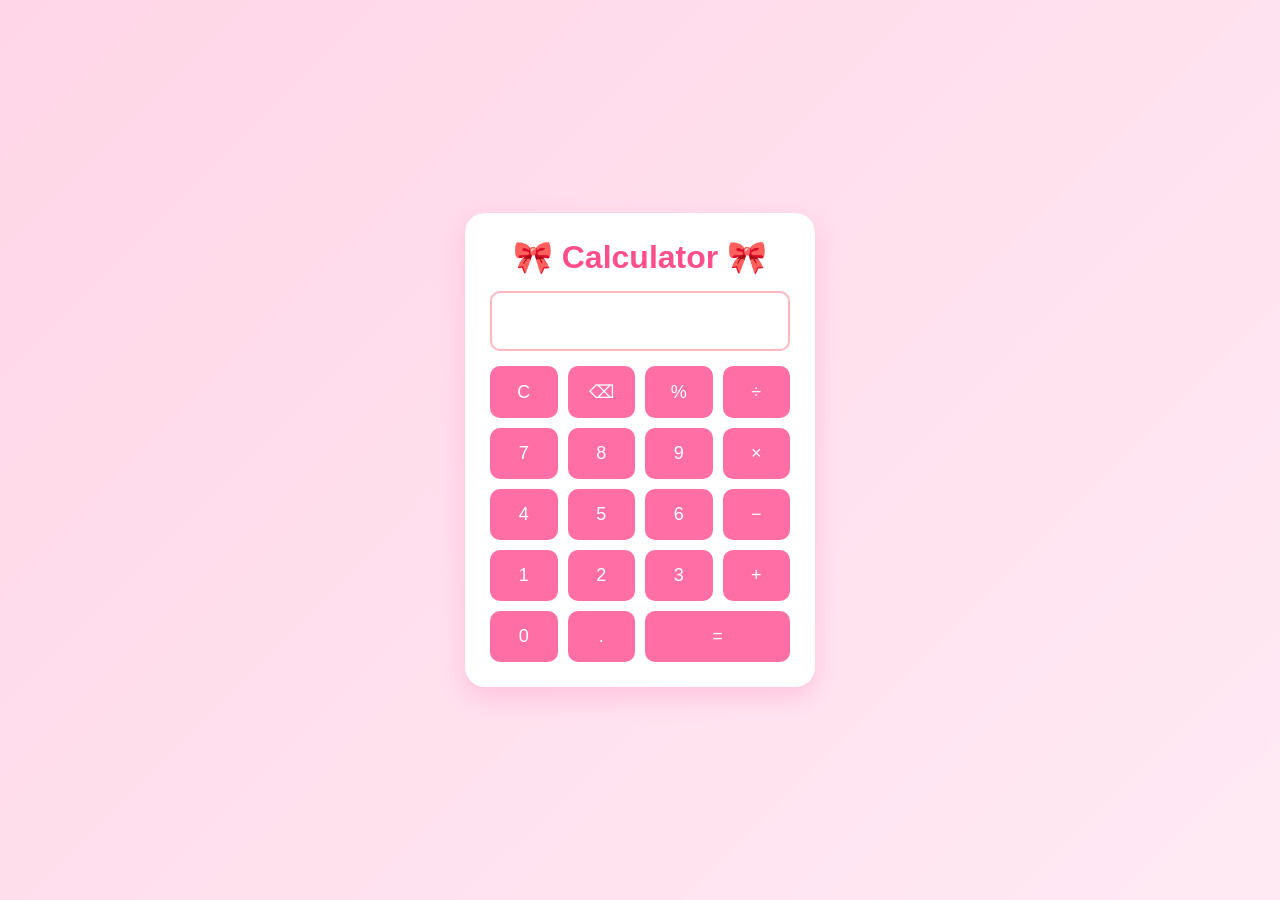
<file: calculator/index.html>
<!DOCTYPE html>
<html lang="en">
<head>
    <meta charset="UTF-8">
    <meta name="viewport" content="width=device-width, initial-scale=1.0">
    <title>Pink Calculator</title>
    <link rel="stylesheet" href="style.css">
</head>
<body>

<div class="calculator">
    <h1>🎀 Calculator 🎀</h1>

    <input type="text" id="display" readonly>

    <div class="buttons">
        <button onclick="clearDisplay()">C</button>
        <button onclick="deleteLast()">⌫</button>
        <button onclick="appendValue('%')">%</button>
        <button onclick="appendValue('/')">÷</button>

        <button onclick="appendValue('7')">7</button>
        <button onclick="appendValue('8')">8</button>
        <button onclick="appendValue('9')">9</button>
        <button onclick="appendValue('*')">×</button>

        <button onclick="appendValue('4')">4</button>
        <button onclick="appendValue('5')">5</button>
        <button onclick="appendValue('6')">6</button>
        <button onclick="appendValue('-')">−</button>

        <button onclick="appendValue('1')">1</button>
        <button onclick="appendValue('2')">2</button>
        <button onclick="appendValue('3')">3</button>
        <button onclick="appendValue('+')">+</button>

        <button onclick="appendValue('0')">0</button>
        <button onclick="appendValue('.')">.</button>
        <button onclick="calculate()">=</button>
    </div>

</div>

<script src="script.js"></script>

</body>
</html>
</file>
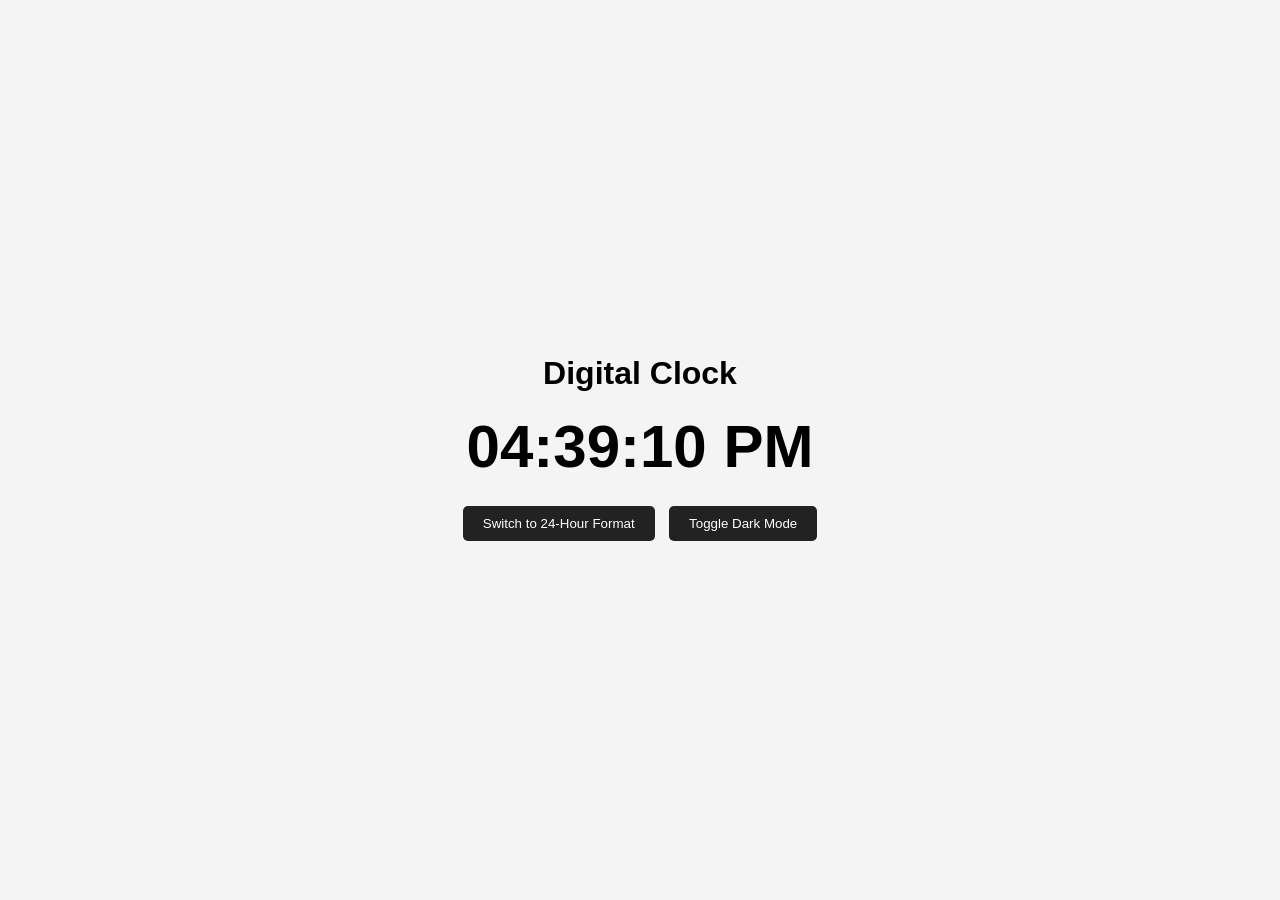
<file: digital clock/index.html>
<!DOCTYPE html>
<html lang="en">
<head>
    <meta charset="UTF-8">
    <meta name="viewport" content="width=device-width, initial-scale=1.0">
    <title>Digital Clock</title>
    <link rel="stylesheet" href="style.css">
</head>
<body>

    <div class="container">
        <h1>Digital Clock</h1>

        <div id="clock">00:00:00</div>

        <button id="toggleBtn">
            Switch to 24-Hour Format
        </button>

        <button id="darkModeBtn">
            Toggle Dark Mode
        </button>
    </div>

    <script src="script.js"></script>

</body>
</html>
</file>
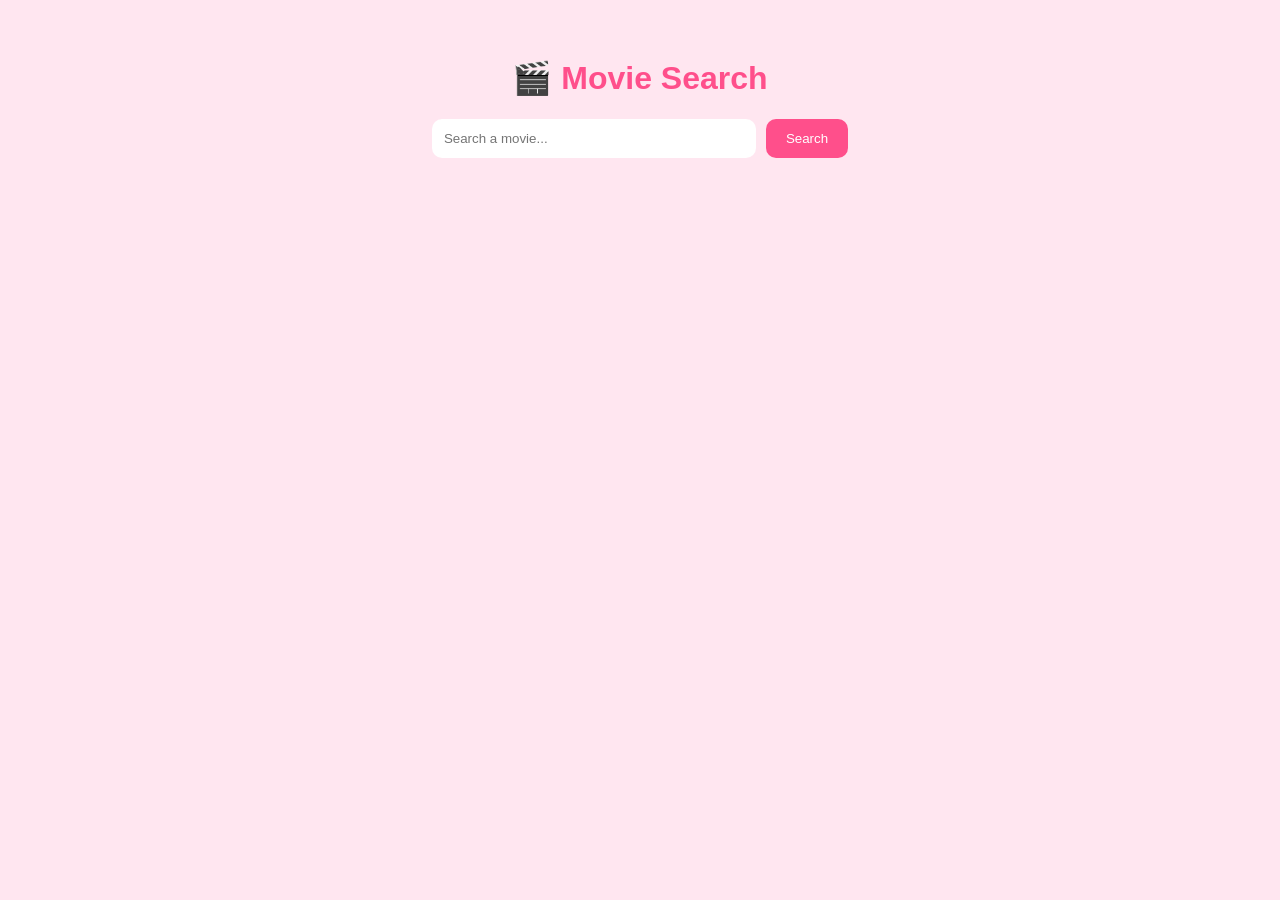
<file: movie search/index.html>
<!DOCTYPE html>
<html>
<head>
    <title>Movie Search App</title>
    <link rel="stylesheet" href="style.css">
</head>
<body>

<div class="container">
    <h1>🎬 Movie Search</h1>

    <div class="search-box">
        <input type="text" id="searchInput" placeholder="Search a movie...">
        <button onclick="searchMovie()">Search</button>
    </div>

    <div id="movieContainer"></div>
</div>

<script src="script.js"></script>
</body>
</html>
</file>
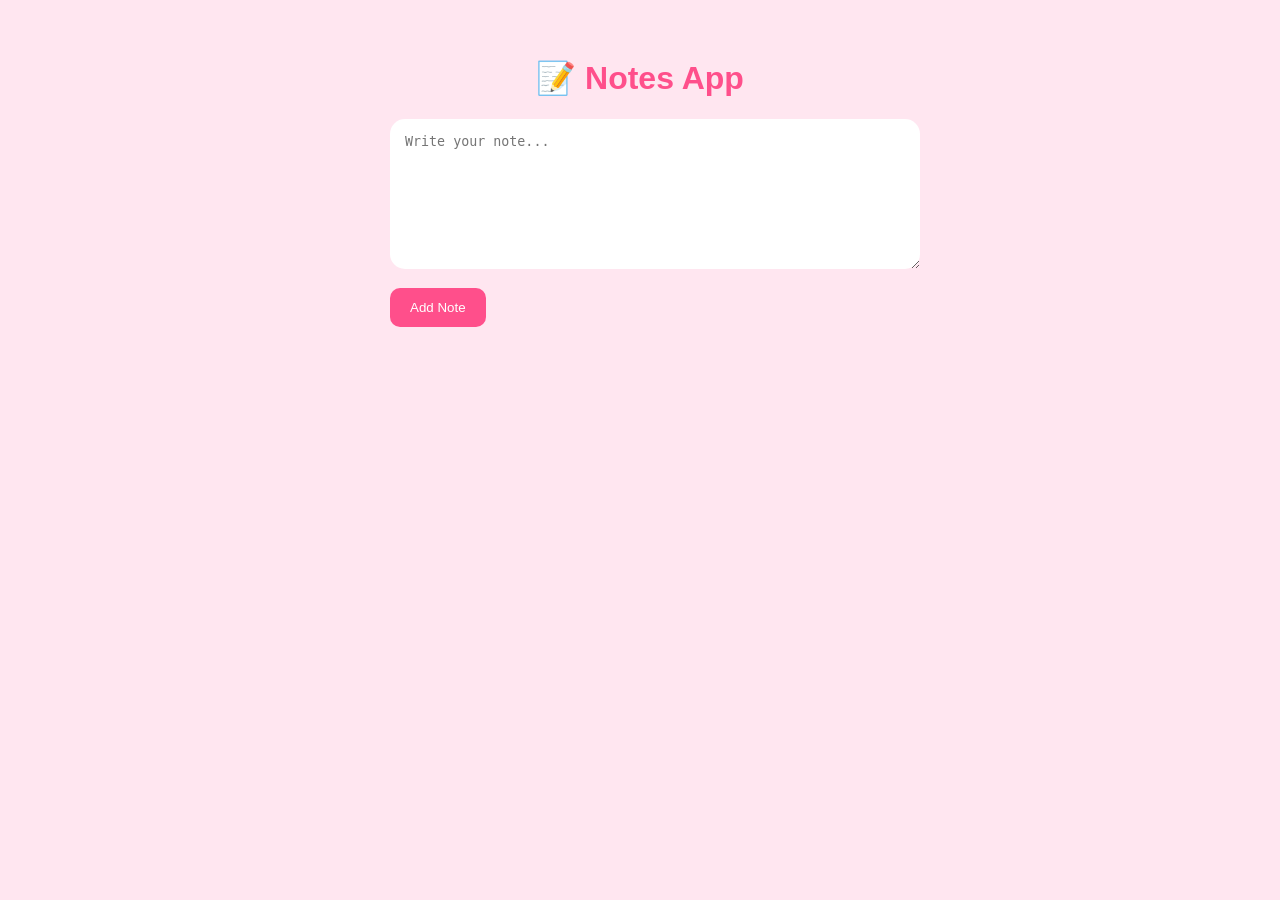
<file: notes app/index.html>
<!DOCTYPE html>
<html>
<head>
    <title>Notes App</title>
    <link rel="stylesheet" href="style.css">
</head>
<body>

<div class="container">
    <h1>📝 Notes App</h1>

    <textarea
        id="noteInput"
        placeholder="Write your note..."
    ></textarea>

    <button onclick="addNote()">Add Note</button>

    <div id="notesContainer"></div>
</div>

<script src="script.js"></script>

</body>
</html>
</file>
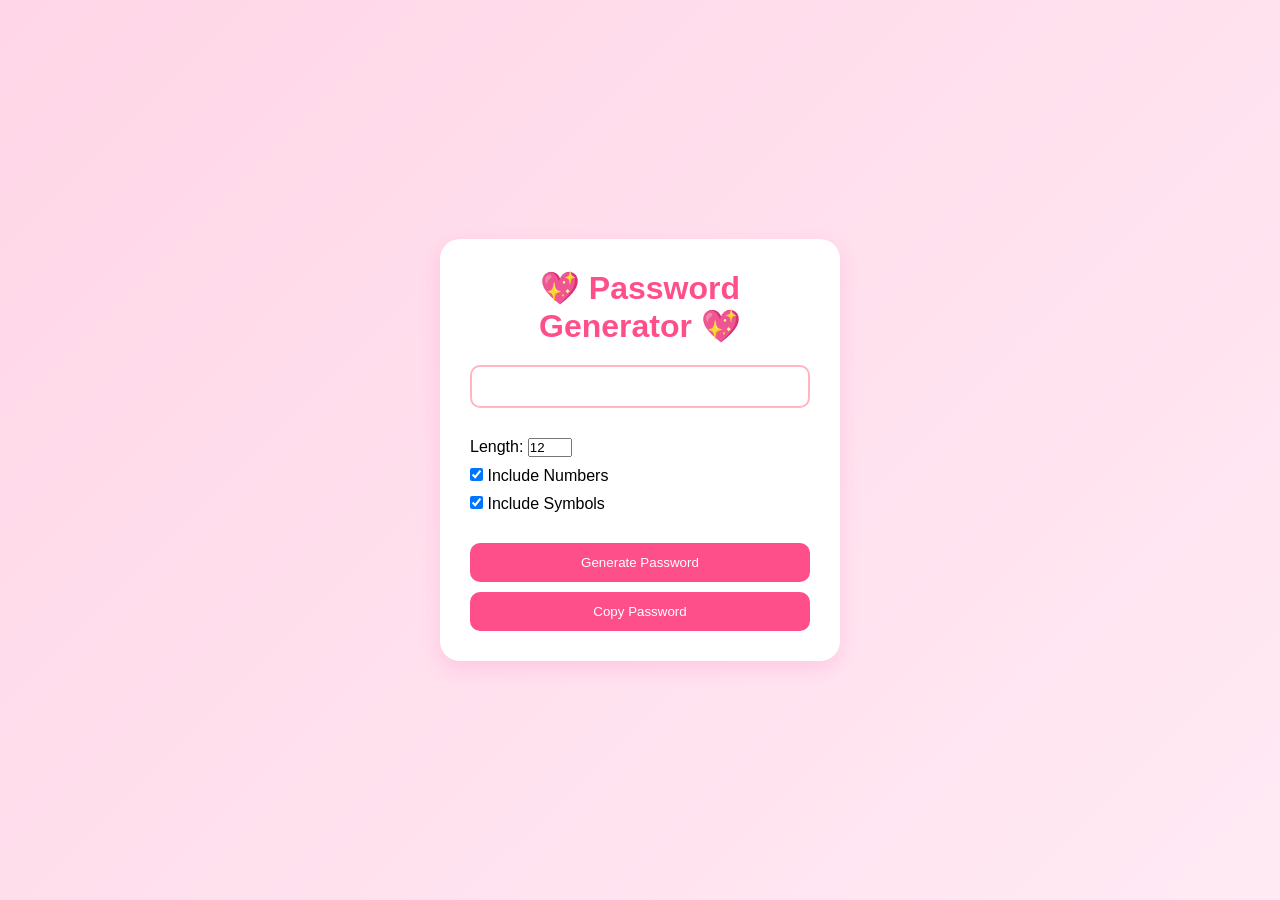
<file: password generator/index.html>
<!DOCTYPE html>
<html>
<head>
    <title>Password Generator</title>
    <link rel="stylesheet" href="style.css">
</head>
<body>

<div class="container">
    <h1>💖 Password Generator 💖</h1>

    <input type="text" id="password" readonly>

    <div class="options">
        <label>
            Length:
            <input type="number" id="length" min="4" max="30" value="12">
        </label>

        <label>
            <input type="checkbox" id="numbers" checked>
            Include Numbers
        </label>

        <label>
            <input type="checkbox" id="symbols" checked>
            Include Symbols
        </label>
    </div>

    <button onclick="generatePassword()">
        Generate Password
    </button>

    <button onclick="copyPassword()">
        Copy Password
    </button>
</div>

<script src="script.js"></script>

</body>
</html>
</file>
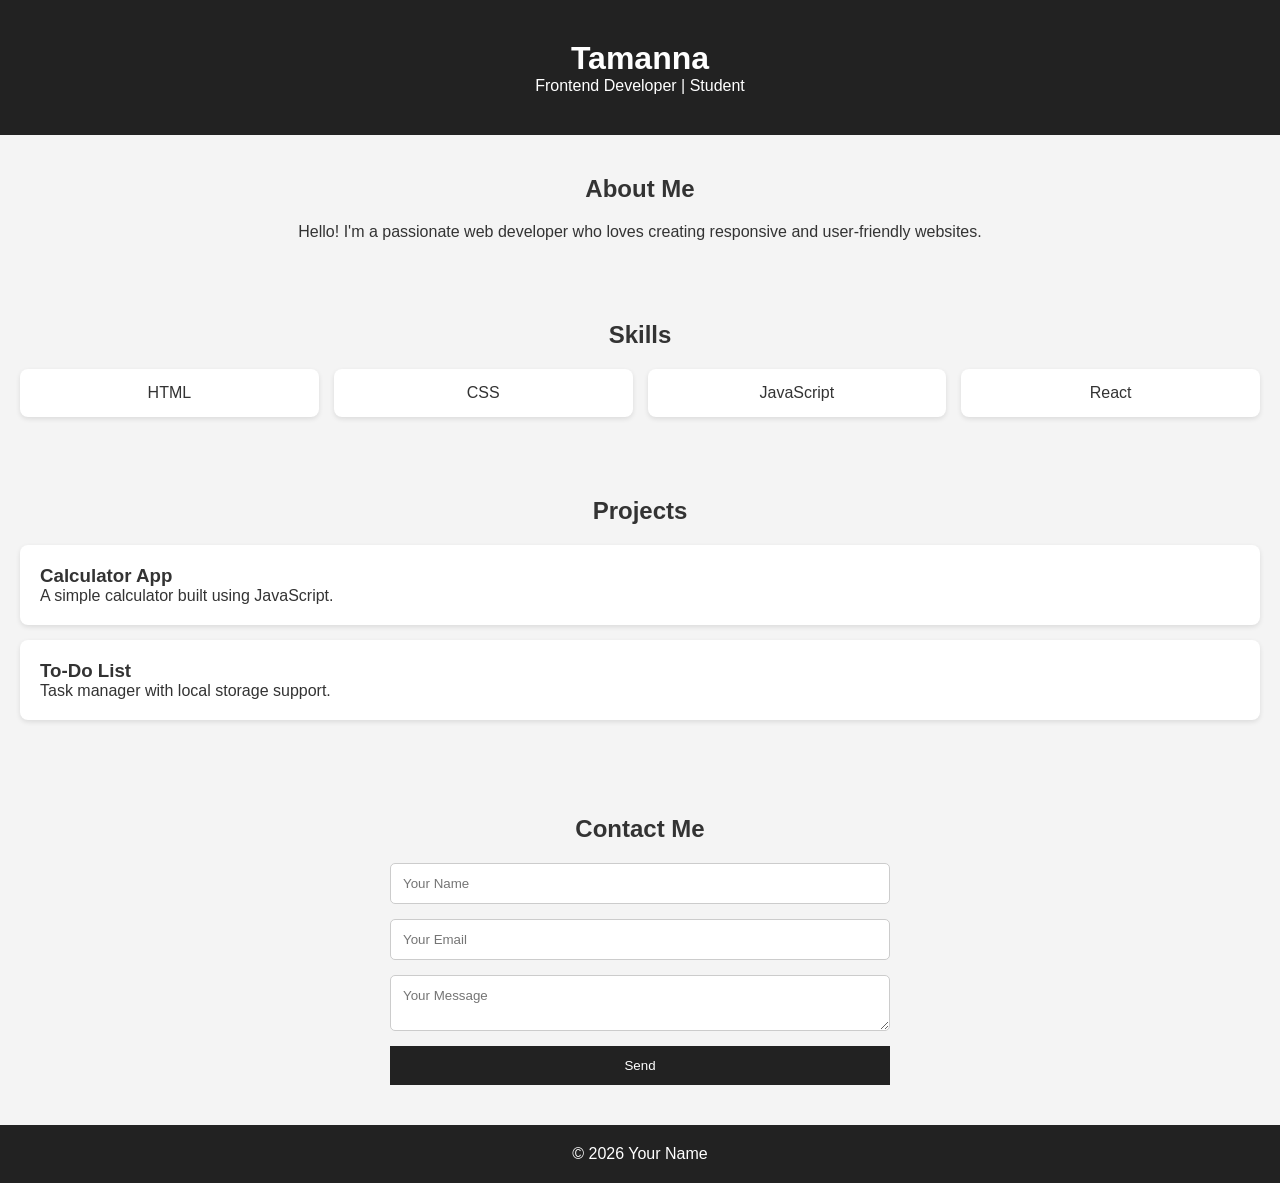
<file: portfolio/index.html>
<!DOCTYPE html>
<html lang="en">
<head>
    <meta charset="UTF-8">
    <meta name="viewport" content="width=device-width, initial-scale=1.0">
    <title>My Portfolio</title>
    <link rel="stylesheet" href="style.css">
</head>
<body>

    <header>
        <h1>Tamanna</h1>
        <p>Frontend Developer | Student</p>
    </header>

    <section id="about">
        <h2>About Me</h2>
        <p>
            Hello! I'm a passionate web developer who loves creating
            responsive and user-friendly websites.
        </p>
    </section>

    <section id="skills">
        <h2>Skills</h2>

        <div class="skills-container">
            <div class="skill">HTML</div>
            <div class="skill">CSS</div>
            <div class="skill">JavaScript</div>
            <div class="skill">React</div>
        </div>
    </section>

    <section id="projects">
        <h2>Projects</h2>

        <div class="project-card">
            <h3>Calculator App</h3>
            <p>A simple calculator built using JavaScript.</p>
        </div>

        <div class="project-card">
            <h3>To-Do List</h3>
            <p>Task manager with local storage support.</p>
        </div>
    </section>

    <section id="contact">
        <h2>Contact Me</h2>

        <form id="contactForm">
            <input type="text" placeholder="Your Name" required>

            <input type="email" placeholder="Your Email" required>

            <textarea placeholder="Your Message" required></textarea>

            <button type="submit">Send</button>
        </form>
    </section>

    <footer>
        <p>© 2026 Your Name</p>
    </footer>

    <script src="script.js"></script>
</body>
</html>
</file>
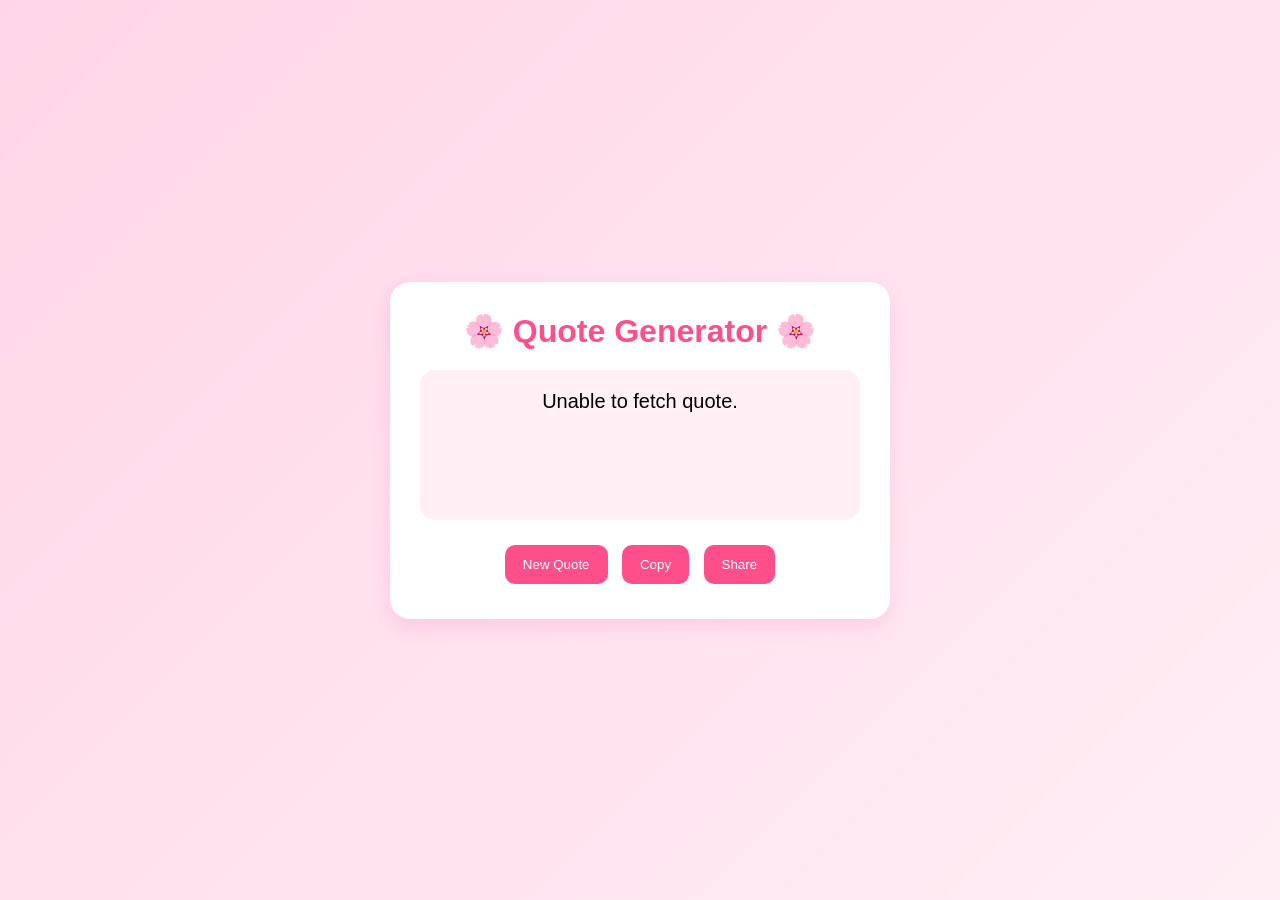
<file: quote generator/index.html>
<!DOCTYPE html>
<html lang="en">
<head>
    <meta charset="UTF-8">
    <meta name="viewport" content="width=device-width, initial-scale=1.0">
    <title>Quote Generator</title>
    <link rel="stylesheet" href="style.css">
</head>
<body>

<div class="container">
    <h1>🌸 Quote Generator 🌸</h1>

    <div class="quote-box">
        <p id="quote">Click the button to get a quote.</p>
        <h3 id="author"></h3>
    </div>

    <div class="buttons">
        <button onclick="getQuote()">New Quote</button>
        <button onclick="copyQuote()">Copy</button>
        <button onclick="shareQuote()">Share</button>
    </div>
</div>

<script src="script.js"></script>
</body>
</html>
</file>
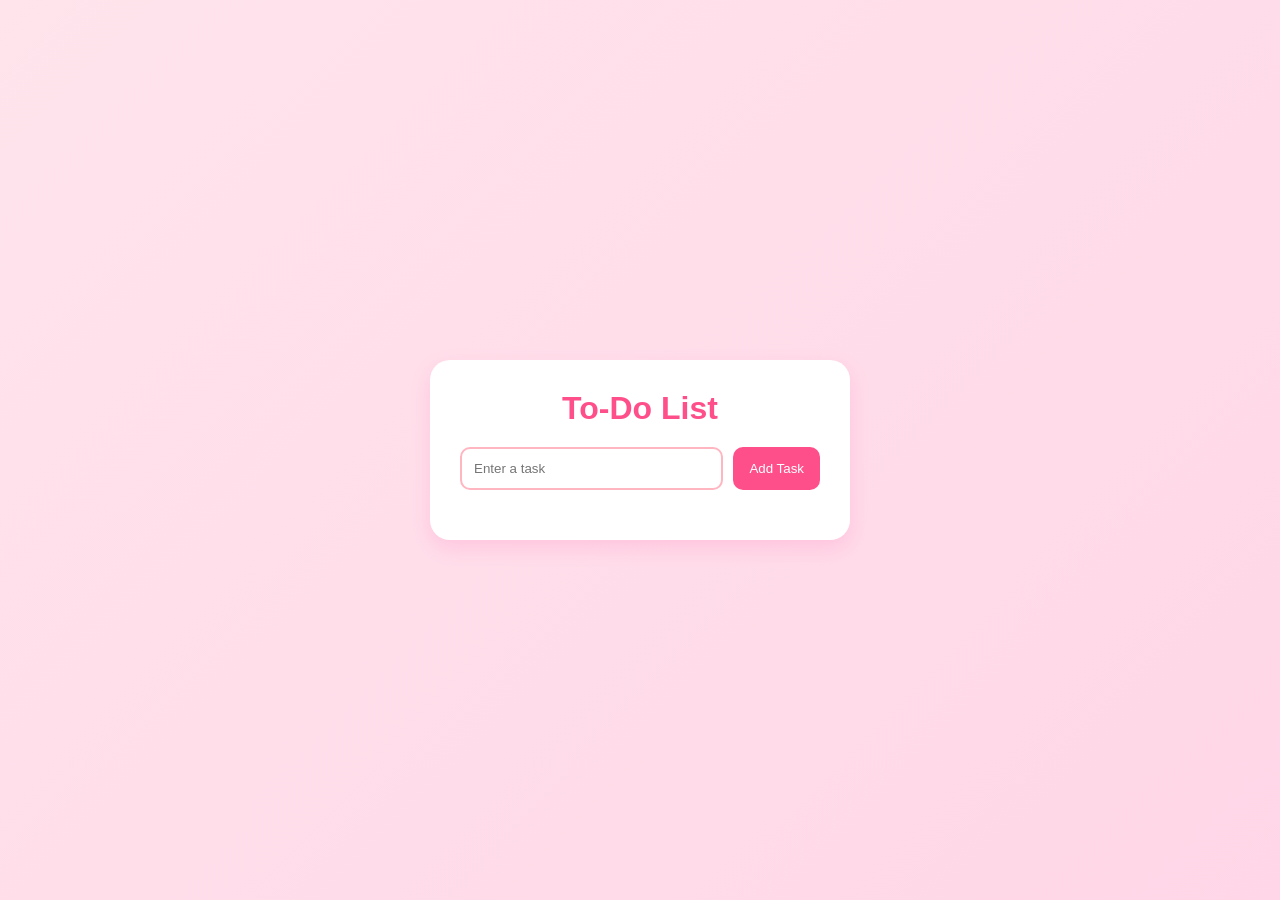
<file: to-do-list app/index.html>
<!DOCTYPE html>
<html lang="en">
<head>
    <meta charset="UTF-8">
    <meta name="viewport" content="width=device-width, initial-scale=1.0">
    <title>To-Do List</title>
    <link rel="stylesheet" href="style.css">
</head>
<body>

    <div class="container">
        <h1>To-Do List</h1>

        <div class="input-section">
            <input type="text" id="taskInput" placeholder="Enter a task">
            <button id="addBtn">Add Task</button>
        </div>

        <ul id="taskList"></ul>
    </div>

    <script src="script.js"></script>

</body>
</html>
</file>
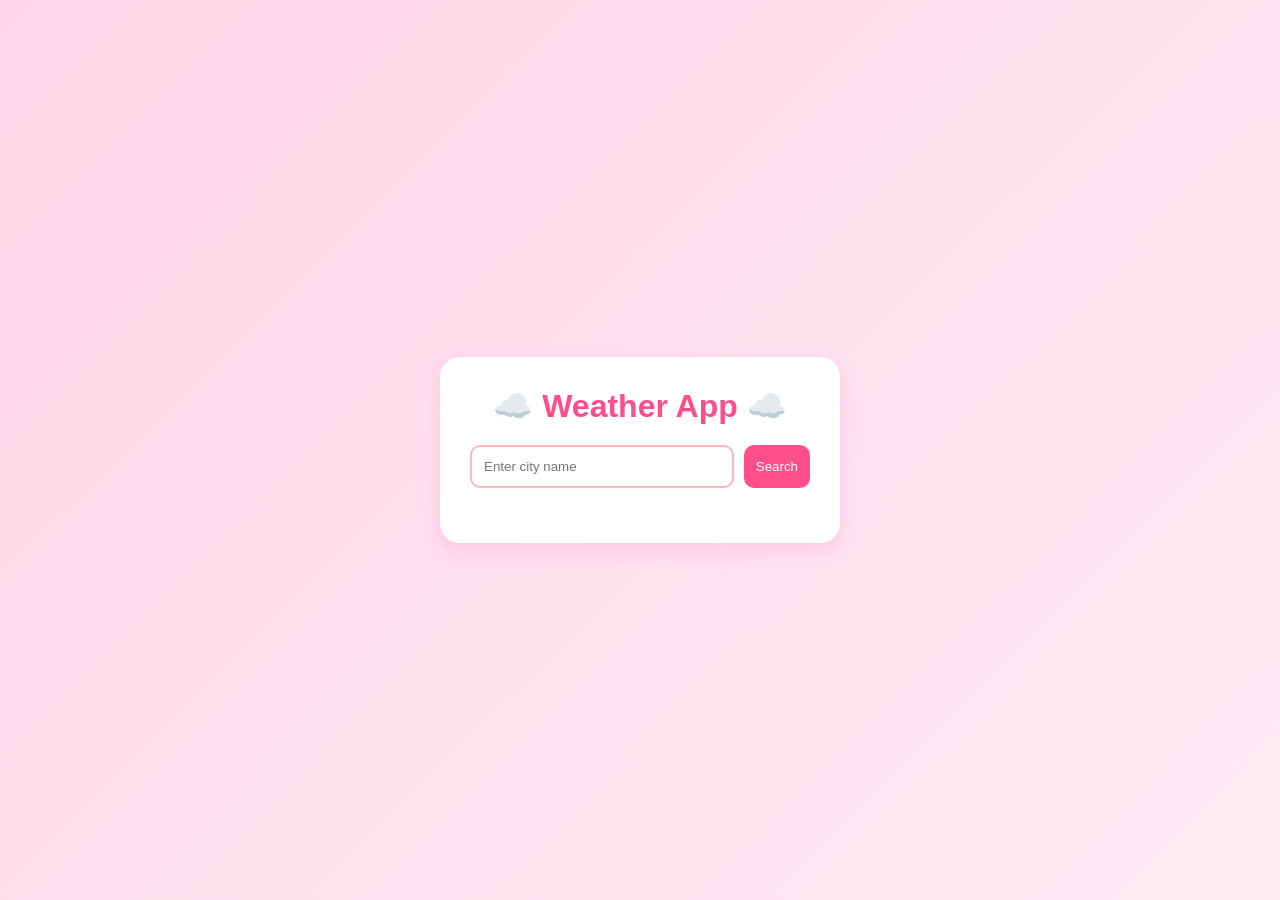
<file: weather app/index.html>
<!DOCTYPE html>
<html lang="en">
<head>
<meta charset="UTF-8">
<meta name="viewport" content="width=device-width, initial-scale=1.0">
<title>Weather App</title>
<link rel="stylesheet" href="style.css">
</head>
<body>

<div class="container">
    <h1>☁️ Weather App ☁️</h1>

    <div class="search-box">
        <input type="text" id="cityInput" placeholder="Enter city name">
        <button onclick="getWeather()">Search</button>
    </div>

    <div id="weatherResult"></div>
</div>

<script src="script.js"></script>
</body>
</html>
</file>
<file: calculator/style.css>
*{
    margin:0;
    padding:0;
    box-sizing:border-box;
    font-family:'Poppins',sans-serif;
}

body{
    height:100vh;
    display:flex;
    justify-content:center;
    align-items:center;
    background:linear-gradient(135deg,#ffd6e7,#ffeaf4);
}

.calculator{
    background:white;
    padding:25px;
    border-radius:20px;
    box-shadow:0 10px 25px rgba(255,105,180,0.25);
    width:350px;
}

h1{
    text-align:center;
    color:#ff4f8b;
    margin-bottom:15px;
}

#display{
    width:100%;
    height:60px;
    font-size:24px;
    text-align:right;
    padding:10px;
    border:2px solid #ffb6c1;
    border-radius:10px;
    margin-bottom:15px;
}

.buttons{
    display:grid;
    grid-template-columns:repeat(4,1fr);
    gap:10px;
}

button{
    padding:15px;
    border:none;
    border-radius:10px;
    background:#ff6fa5;
    color:white;
    font-size:18px;
    cursor:pointer;
}

button:hover{
    background:#ff4f8b;
}

button:last-child{
    grid-column:span 2;
}
</file>
<file: digital clock/style.css>
*{
    margin:0;
    padding:0;
    box-sizing:border-box;
    font-family:Arial, sans-serif;
}

body{
    display:flex;
    justify-content:center;
    align-items:center;
    height:100vh;
    background:#f4f4f4;
    transition:0.3s;
}

.container{
    text-align:center;
}

h1{
    margin-bottom:20px;
}

#clock{
    font-size:60px;
    font-weight:bold;
    margin-bottom:20px;
}

button{
    padding:10px 20px;
    margin:5px;
    border:none;
    background:#222;
    color:white;
    cursor:pointer;
    border-radius:5px;
}

button:hover{
    opacity:0.8;
}

.dark{
    background:#121212;
    color:white;
}
</file>
<file: movie search/style.css>
body{
    font-family:Poppins,sans-serif;
    background:#ffe6f0;
    padding:30px;
}

.container{
    max-width:1000px;
    margin:auto;
}

h1{
    text-align:center;
    color:#ff4f8b;
}

.search-box{
    display:flex;
    justify-content:center;
    gap:10px;
    margin:20px 0;
}

input{
    padding:12px;
    width:300px;
    border:none;
    border-radius:10px;
}

button{
    padding:12px 20px;
    border:none;
    background:#ff4f8b;
    color:white;
    border-radius:10px;
    cursor:pointer;
}

#movieContainer{
    display:grid;
    grid-template-columns:repeat(auto-fit,minmax(220px,1fr));
    gap:20px;
}

.movie-card{
    background:white;
    padding:15px;
    border-radius:15px;
    text-align:center;
    box-shadow:0 5px 10px rgba(0,0,0,0.1);
}

.movie-card img{
    width:100%;
    border-radius:10px;
}
</file>
<file: notes app/style.css>
body{
    font-family: Poppins, sans-serif;
    background:#ffe6f0;
    display:flex;
    justify-content:center;
    padding:30px;
}

.container{
    width:500px;
}

h1{
    text-align:center;
    color:#ff4f8b;
}

textarea{
    width:100%;
    height:120px;
    padding:15px;
    border:none;
    border-radius:15px;
    margin-bottom:15px;
}

button{
    background:#ff4f8b;
    color:white;
    border:none;
    padding:12px 20px;
    border-radius:10px;
    cursor:pointer;
}

.note{
    background:white;
    padding:15px;
    margin-top:15px;
    border-radius:15px;
    box-shadow:0 3px 8px rgba(0,0,0,.1);
}

.note button{
    margin-right:10px;
    margin-top:10px;
}
</file>
<file: password generator/style.css>
*{
    margin:0;
    padding:0;
    box-sizing:border-box;
    font-family:Poppins,sans-serif;
}

body{
    display:flex;
    justify-content:center;
    align-items:center;
    height:100vh;
    background:linear-gradient(135deg,#ffd6e7,#ffeaf4);
}

.container{
    background:white;
    padding:30px;
    border-radius:20px;
    width:400px;
    text-align:center;
    box-shadow:0 8px 20px rgba(255,105,180,.2);
}

h1{
    color:#ff4f8b;
    margin-bottom:20px;
}

#password{
    width:100%;
    padding:12px;
    margin-bottom:20px;
    border:2px solid #ffb6c1;
    border-radius:10px;
}

.options{
    text-align:left;
    margin-bottom:20px;
}

.options label{
    display:block;
    margin:10px 0;
}

button{
    width:100%;
    padding:12px;
    margin-top:10px;
    border:none;
    border-radius:10px;
    background:#ff4f8b;
    color:white;
    cursor:pointer;
}

button:hover{
    background:#ff2e75;
}
</file>
<file: portfolio/style.css>
*{
    margin:0;
    padding:0;
    box-sizing:border-box;
    font-family:Arial, sans-serif;
}

body{
    background:#f4f4f4;
    color:#333;
}

header{
    background:#222;
    color:white;
    text-align:center;
    padding:40px;
}

section{
    padding:40px 20px;
}

h2{
    text-align:center;
    margin-bottom:20px;
}

#about{
    text-align:center;
}

.skills-container{
    display:grid;
    grid-template-columns:repeat(auto-fit,minmax(120px,1fr));
    gap:15px;
}

.skill{
    background:white;
    padding:15px;
    text-align:center;
    border-radius:8px;
    box-shadow:0 2px 5px rgba(0,0,0,0.1);
}

.project-card{
    background:white;
    padding:20px;
    margin:15px 0;
    border-radius:8px;
    box-shadow:0 2px 5px rgba(0,0,0,0.1);
}

form{
    max-width:500px;
    margin:auto;
    display:flex;
    flex-direction:column;
    gap:15px;
}

input,
textarea{
    padding:12px;
    border:1px solid #ccc;
    border-radius:5px;
}

button{
    padding:12px;
    background:#222;
    color:white;
    border:none;
    cursor:pointer;
}

button:hover{
    background:#444;
}

footer{
    background:#222;
    color:white;
    text-align:center;
    padding:20px;
}
</file>
<file: quote generator/style.css>
*{
    margin:0;
    padding:0;
    box-sizing:border-box;
    font-family:Poppins,sans-serif;
}

body{
    display:flex;
    justify-content:center;
    align-items:center;
    min-height:100vh;
    background:linear-gradient(135deg,#ffd6e7,#ffeef5);
}

.container{
    width:500px;
    background:white;
    padding:30px;
    border-radius:20px;
    text-align:center;
    box-shadow:0 8px 20px rgba(255,105,180,0.2);
}

h1{
    color:#ff4f8b;
    margin-bottom:20px;
}

.quote-box{
    background:#fff0f5;
    padding:20px;
    border-radius:15px;
    min-height:150px;
}

#quote{
    font-size:20px;
    margin-bottom:15px;
}

#author{
    color:#ff4f8b;
}

.buttons{
    margin-top:20px;
}

button{
    background:#ff4f8b;
    color:white;
    border:none;
    padding:12px 18px;
    border-radius:10px;
    margin:5px;
    cursor:pointer;
}

button:hover{
    background:#ff2e75;
}
</file>
<file: to-do-list app/style.css>
*{
    margin:0;
    padding:0;
    box-sizing:border-box;
    font-family:'Poppins', sans-serif;
}

body{
    background:linear-gradient(135deg,#ffe4ec,#ffd6e7);
    display:flex;
    justify-content:center;
    align-items:center;
    min-height:100vh;
}

.container{
    width:420px;
    background:white;
    padding:30px;
    border-radius:20px;
    box-shadow:0 8px 20px rgba(255,105,180,0.2);
}

h1{
    text-align:center;
    color:#ff4f8b;
    margin-bottom:20px;
}

.input-section{
    display:flex;
    gap:10px;
}

input{
    flex:1;
    padding:12px;
    border:2px solid #ffb6c1;
    border-radius:10px;
    outline:none;
}

input:focus{
    border-color:#ff4f8b;
}

#addBtn{
    background:#ff4f8b;
    color:white;
    border:none;
    border-radius:10px;
    padding:12px 16px;
    cursor:pointer;
}

#addBtn:hover{
    background:#ff2e75;
}

ul{
    list-style:none;
    margin-top:20px;
}

li{
    background:#fff0f5;
    margin:10px 0;
    padding:12px;
    border-radius:12px;
    display:flex;
    justify-content:space-between;
    align-items:center;
}

li span{
    cursor:pointer;
    color:#444;
}

.completed{
    text-decoration:line-through;
    color:#999;
}

.delete-btn{
    background:#ff6b9a;
    color:white;
    border:none;
    padding:8px 12px;
    border-radius:8px;
    cursor:pointer;
}

.delete-btn:hover{
    background:#ff477e;
}
</file>
<file: weather app/style.css>
*{
    margin:0;
    padding:0;
    box-sizing:border-box;
    font-family:Poppins,sans-serif;
}

body{
    display:flex;
    justify-content:center;
    align-items:center;
    min-height:100vh;
    background:linear-gradient(135deg,#ffd6e7,#ffeaf4);
}

.container{
    background:white;
    width:400px;
    padding:30px;
    border-radius:20px;
    text-align:center;
    box-shadow:0 8px 20px rgba(255,105,180,0.2);
}

h1{
    color:#ff4f8b;
    margin-bottom:20px;
}

.search-box{
    display:flex;
    gap:10px;
}

input{
    flex:1;
    padding:12px;
    border:2px solid #ffb6c1;
    border-radius:10px;
    outline:none;
}

button{
    padding:12px;
    background:#ff4f8b;
    color:white;
    border:none;
    border-radius:10px;
    cursor:pointer;
}

button:hover{
    background:#ff2e75;
}

#weatherResult{
    margin-top:25px;
}

#weatherResult img{
    width:100px;
}
</file>
